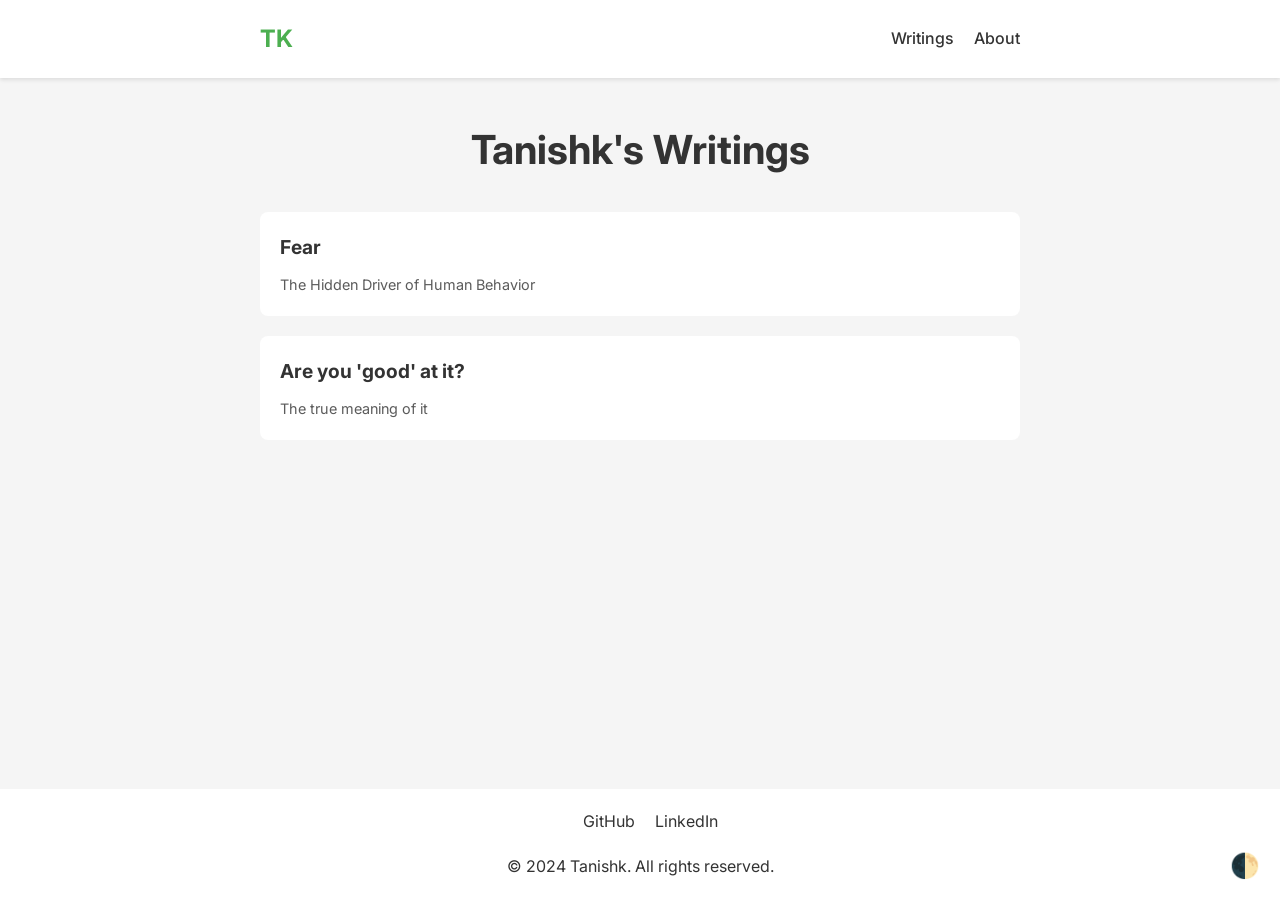
<file: index.html>
<!DOCTYPE html>
<html lang="en">
<head>
  <meta charset="UTF-8">
  <meta name="viewport" content="width=device-width, initial-scale=1.0">
  <title>Tanishk's Portfolio & Writings</title>
  <link rel="preconnect" href="https://fonts.googleapis.com">
  <link rel="preconnect" href="https://fonts.gstatic.com" crossorigin>
  <link href="https://fonts.googleapis.com/css2?family=Inter:wght@400;500;700&display=swap" rel="stylesheet">
  <style>
    :root {
      --bg-color: #f5f5f5;
      --text-color: #333333;
      --accent-color: #4caf50;
      --secondary-bg: #ffffff;
      --border-color: #e0e0e0;
    }

    .dark-mode {
      --bg-color: #131313;
      --text-color: #ffffff;
      --accent-color: #4caf50;
      --secondary-bg: #1a1a1a;
      --border-color: #333;
    }

    * {
      margin: 0;
      padding: 0;
      box-sizing: border-box;
    }

    body {
      background-color: var(--bg-color);
      color: var(--text-color);
      font-family: 'Inter', sans-serif;
      line-height: 1.6;
      transition: background-color 0.3s, color 0.3s;
      display: flex;
      flex-direction: column;
      min-height: 100vh;
    }

    .container {
      max-width: 800px;
      width: 100%;
      margin: 0 auto;
      padding: 0 20px;
    }

    header {
      background-color: var(--secondary-bg);
      padding: 20px 0;
      box-shadow: 0 2px 4px rgba(0,0,0,0.1);
    }

    nav {
      display: flex;
      justify-content: space-between;
      align-items: center;
    }

    .logo {
      font-size: 1.5rem;
      font-weight: 700;
      color: var(--accent-color);
      text-decoration: none;
    }

    .nav-links {
      display: flex;
      gap: 20px;
    }

    .nav-links a {
      color: var(--text-color);
      text-decoration: none;
      font-weight: 500;
      transition: color 0.2s;
    }

    .nav-links a:hover {
      color: var(--accent-color);
    }

    main {
      flex-grow: 1;
      padding: 40px 0;
    }

    h1 {
      font-size: 2.5rem;
      font-weight: 700;
      margin-bottom: 30px;
      text-align: center;
    }

    .writings-list {
      list-style: none;
      padding: 0;
    }

    .writings-list li {
      background-color: var(--secondary-bg);
      margin-bottom: 20px;
      border-radius: 8px;
      overflow: hidden;
      transition: transform 0.2s, box-shadow 0.2s;
    }

    .writings-list li:hover {
      transform: translateY(-5px);
      box-shadow: 0 4px 10px rgba(0,0,0,0.1);
    }

    .writings-list a {
      display: block;
      padding: 20px;
      color: var(--text-color);
      text-decoration: none;
      transition: background-color 0.2s;
    }

    .writings-list a:hover {
      background-color: rgba(76, 175, 80, 0.1);
    }

    .writings-list h3 {
      font-size: 1.2rem;
      margin-bottom: 10px;
    }

    .writings-list p {
      font-size: 0.9rem;
      color: var(--text-color);
      opacity: 0.8;
    }

    footer {
      background-color: var(--secondary-bg);
      padding: 20px 0;
      text-align: center;
      margin-top: auto;
    }

    .social-links {
      display: flex;
      justify-content: center;
      gap: 20px;
      margin-bottom: 20px;
    }

    .social-links a {
      color: var(--text-color);
      text-decoration: none;
      transition: color 0.2s;
    }

    .social-links a:hover {
      color: var(--accent-color);
    }

    .theme-toggle {
      background: none;
      border: none;
      color: var(--text-color);
      font-size: 1.5rem;
      cursor: pointer;
      position: fixed;
      bottom: 20px;
      right: 20px;
      transition: color 0.2s;
      z-index: 1000;
    }

    .theme-toggle:hover {
      color: var(--accent-color);
    }

    @media (max-width: 768px) {
      .nav-links {
        display: none;
      }

      .writings-list li {
        margin-bottom: 15px;
      }

      .writings-list a {
        padding: 15px;
      }
    }
  </style>
</head>
<body>
  <header>
    <div class="container">
      <nav>
        <a href="/" class="logo">TK</a>
        <div class="nav-links">
          <a href="#writings">Writings</a>
          <a href="#about">About</a>
        </div>
      </nav>
    </div>
  </header>

  <main>
    <div class="container">
      <h1>Tanishk's Writings</h1>
      <section id="writings">
        <ul class="writings-list">
          <li>
            <a href="/writings/writing1.html">
              <h3>Fear</h3>
              <p>The Hidden Driver of Human Behavior</p>
            </a>
          </li>
          <li>
            <a href="/writings/writing2.html">
              <h3>Are you 'good' at it?</h3>
              <p>The true meaning of it</p>
          </li>
        </ul>
      </section>
    </div>
  </main>

  <footer>
    <div class="container">
      <div class="social-links">
        <a href="https://github.com/TanishkBansode" target="_blank" rel="noopener noreferrer">GitHub</a>
        <a href="https://linkedin.com/in/tanishkbansode" target="_blank" rel="noopener noreferrer">LinkedIn</a>
      </div>
      <p>&copy; 2024 Tanishk. All rights reserved.</p>
    </div>
  </footer>

  <button class="theme-toggle" onclick="toggleTheme()">🌓</button>

  <script>
    function toggleTheme() {
      document.body.classList.toggle('dark-mode');
    }
  </script>
</body>
</html>
</file>
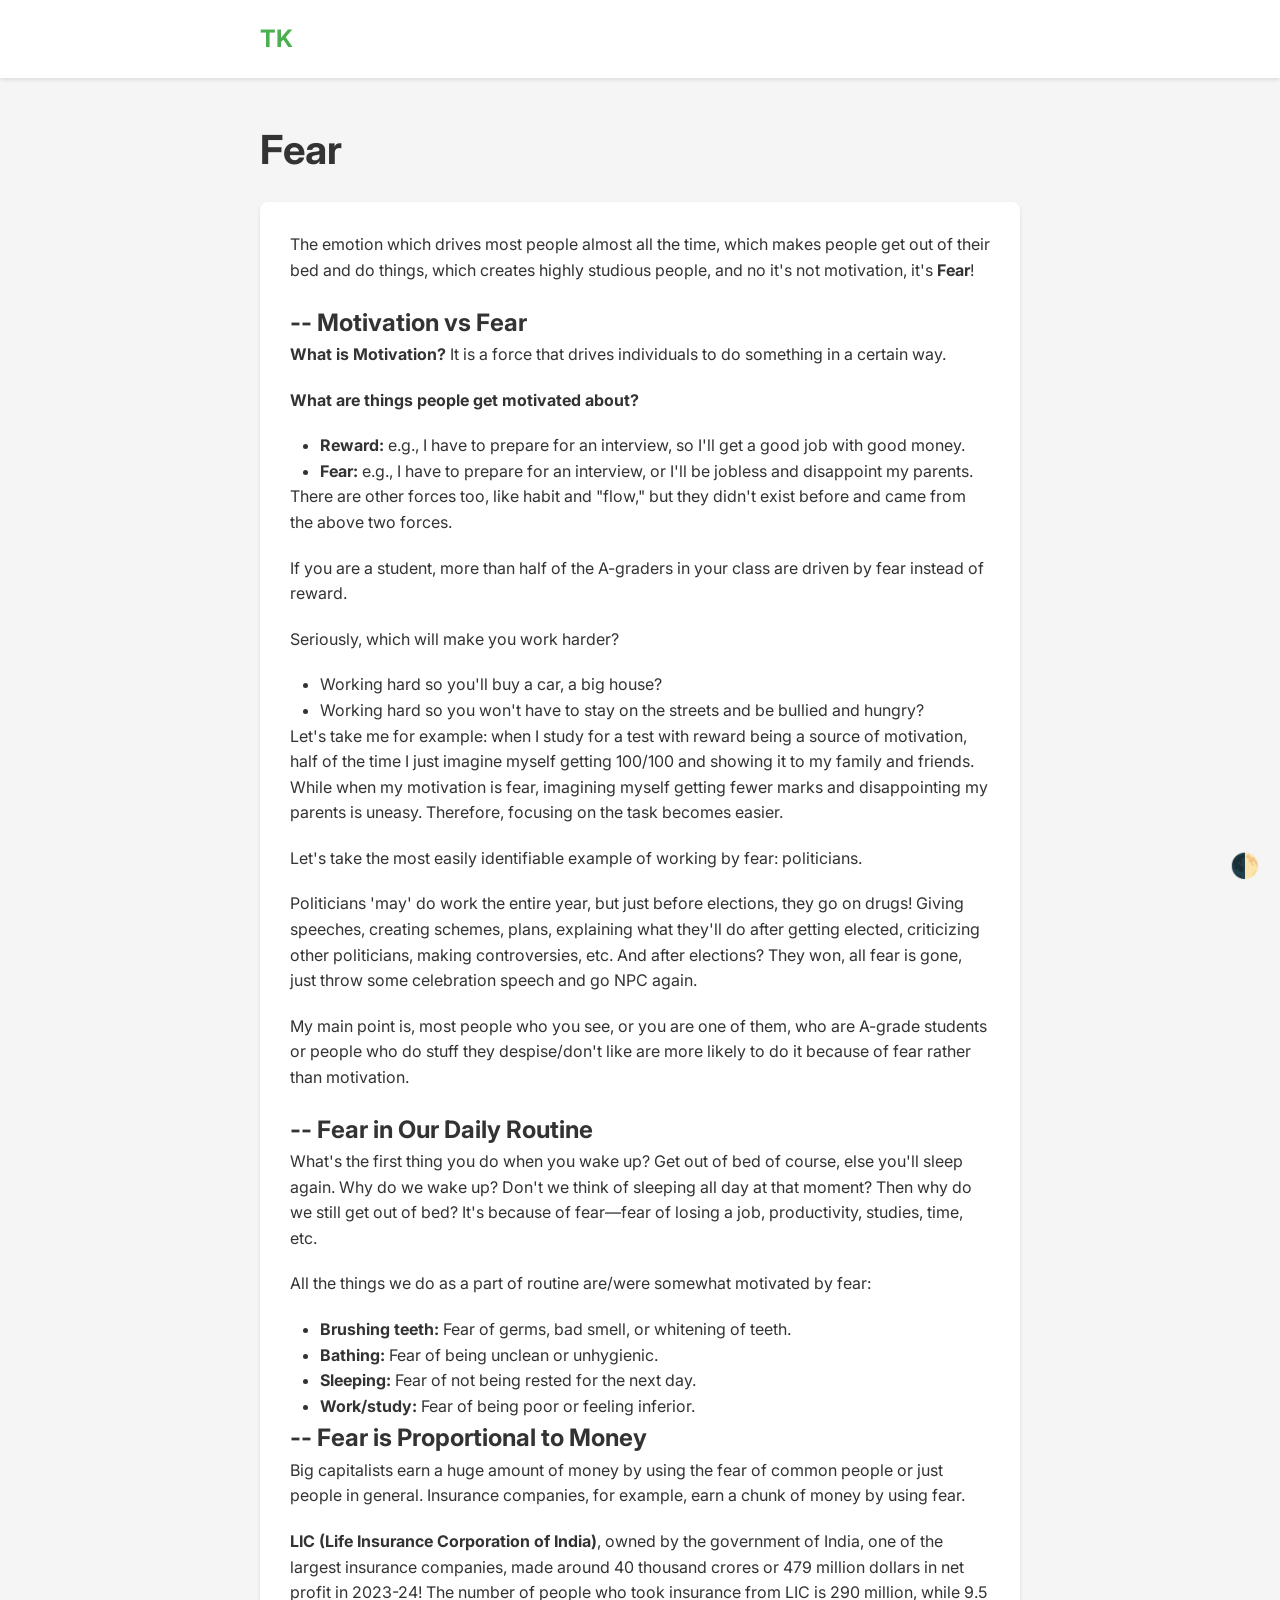
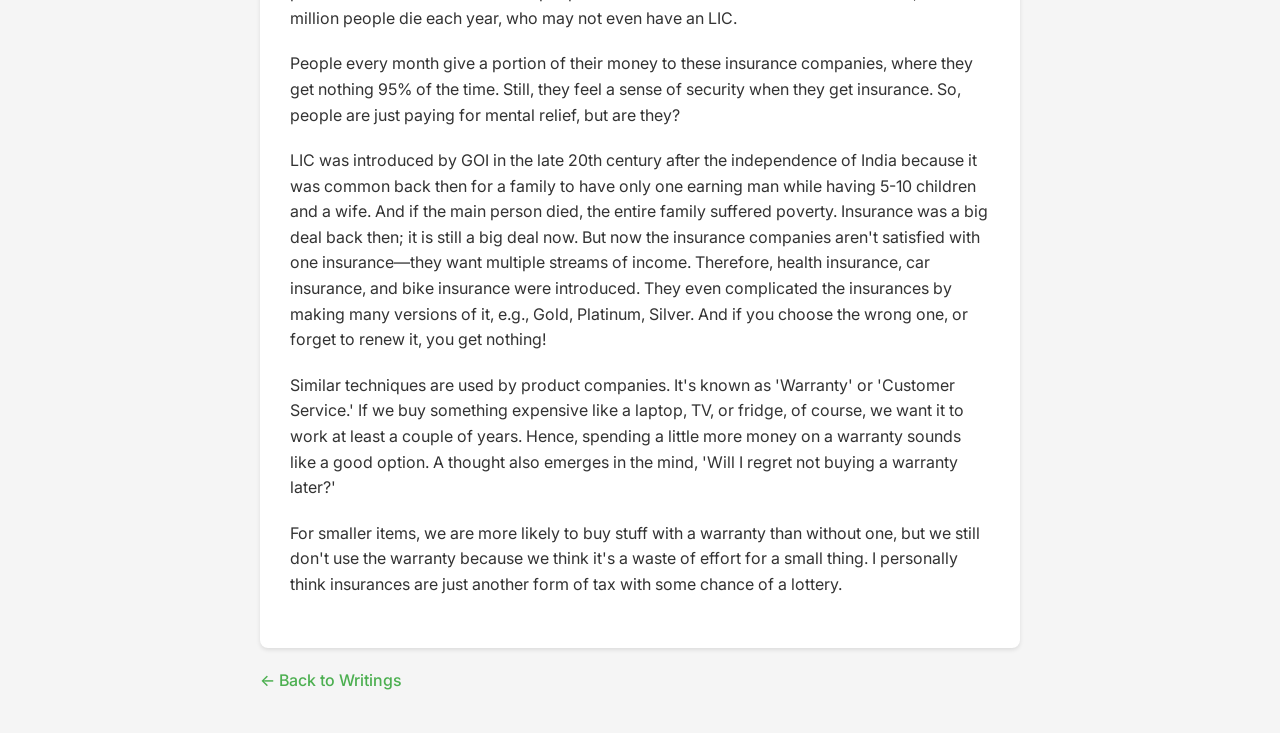
<file: writings/writing1.html>
<!DOCTYPE html>
<html lang="en">
<head>
  <meta charset="UTF-8">
  <meta name="viewport" content="width=device-width, initial-scale=1.0">
  <title>Fear - The Hidden Driver of Human Behavior</title>
  <link rel="preconnect" href="https://fonts.googleapis.com">
  <link rel="preconnect" href="https://fonts.gstatic.com" crossorigin>
  <link href="https://fonts.googleapis.com/css2?family=Inter:wght@400;500;700&display=swap" rel="stylesheet">
  <style>
    :root {
      --bg-color: #f5f5f5;
      --text-color: #333333;
      --accent-color: #4caf50;
      --secondary-bg: #ffffff;
      --border-color: #e0e0e0;
    }

    .dark-mode {
      --bg-color: #131313;
      --text-color: #ffffff;
      --accent-color: #4caf50;
      --secondary-bg: #1a1a1a;
      --border-color: #333;
    }

    * {
      margin: 0;
      padding: 0;
      box-sizing: border-box;
    }

    li {
            margin-left: 30px; /* Push list items ahead a little */
        }

    body {
      background-color: var(--bg-color);
      color: var(--text-color);
      font-family: 'Inter', sans-serif;
      line-height: 1.6;
      transition: background-color 0.3s, color 0.3s;
    }

    .container {
      max-width: 800px;
      margin: 0 auto;
      padding: 0 20px;
    }

    header {
      background-color: var(--secondary-bg);
      padding: 20px 0;
      box-shadow: 0 2px 4px rgba(0,0,0,0.1);
    }

    nav {
      display: flex;
      justify-content: space-between;
      align-items: center;
    }

    .logo {
      font-size: 1.5rem;
      font-weight: 700;
      color: var(--accent-color);
      text-decoration: none;
    }

    main {
      padding: 40px 0;
    }

    h1 {
      font-size: 2.5rem;
      font-weight: 700;
      margin-bottom: 20px;
    }

    .content {
      background-color: var(--secondary-bg);
      padding: 30px;
      border-radius: 8px;
      box-shadow: 0 2px 4px rgba(0,0,0,0.1);
    }

    .content p {
      margin-bottom: 20px;
    }

    .back-link {
      display: inline-block;
      margin-top: 20px;
      color: var(--accent-color);
      text-decoration: none;
      font-weight: 500;
      transition: color 0.2s;
    }

    .back-link:hover {
      color: var(--text-color);
    }

    .theme-toggle {
      background: none;
      border: none;
      color: var(--text-color);
      font-size: 1.5rem;
      cursor: pointer;
      position: fixed;
      bottom: 20px;
      right: 20px;
      transition: color 0.2s;
    }

    .theme-toggle:hover {
      color: var(--accent-color);
    }

    @media (max-width: 768px) {
      .content {
        padding: 20px;
      }
    }
  </style>
</head>
<body>
  <header>
    <div class="container">
      <nav>
        <a href="/index.html" class="logo">TK</a>
      </nav>
    </div>
  </header>

  <main>
    <div class="container">
      <h1>Fear</h1>
      <div class="content">
  <p>The emotion which drives most people almost all the time, which makes people get out of their bed and do things, which creates highly studious people, and no it's not motivation, it's <strong>Fear</strong>!</p>

  <h2>-- Motivation vs Fear</h2>
  <p><strong>What is Motivation?</strong> It is a force that drives individuals to do something in a certain way.</p>

  <p><strong>What are things people get motivated about?</strong></p>
  <ul>
    <li><strong>Reward:</strong> e.g., I have to prepare for an interview, so I'll get a good job with good money.</li>
    <li><strong>Fear:</strong> e.g., I have to prepare for an interview, or I'll be jobless and disappoint my parents.</li>
  </ul>

  <p>There are other forces too, like habit and "flow," but they didn't exist before and came from the above two forces.</p>

  <p>If you are a student, more than half of the A-graders in your class are driven by fear instead of reward.</p>

  <p>Seriously, which will make you work harder?</p>
  <ul>
    <li>Working hard so you'll buy a car, a big house?</li>
    <li>Working hard so you won't have to stay on the streets and be bullied and hungry?</li>
  </ul>

  <p>Let's take me for example: when I study for a test with reward being a source of motivation, half of the time I just imagine myself getting 100/100 and showing it to my family and friends. While when my motivation is fear, imagining myself getting fewer marks and disappointing my parents is uneasy. Therefore, focusing on the task becomes easier.</p>

  <p>Let's take the most easily identifiable example of working by fear: politicians.</p>
  <p>Politicians 'may' do work the entire year, but just before elections, they go on drugs! Giving speeches, creating schemes, plans, explaining what they'll do after getting elected, criticizing other politicians, making controversies, etc. And after elections? They won, all fear is gone, just throw some celebration speech and go NPC again.</p>

  <p>My main point is, most people who you see, or you are one of them, who are A-grade students or people who do stuff they despise/don't like are more likely to do it because of fear rather than motivation.</p>

  <h2>-- Fear in Our Daily Routine</h2>
  <p>What's the first thing you do when you wake up? Get out of bed of course, else you'll sleep again. Why do we wake up? Don't we think of sleeping all day at that moment? Then why do we still get out of bed? It's because of fear—fear of losing a job, productivity, studies, time, etc.</p>
  <p>All the things we do as a part of routine are/were somewhat motivated by fear:</p>
  <ul>
    <li><strong>Brushing teeth:</strong> Fear of germs, bad smell, or whitening of teeth.</li>
    <li><strong>Bathing:</strong> Fear of being unclean or unhygienic.</li>
    <li><strong>Sleeping:</strong> Fear of not being rested for the next day.</li>
    <li><strong>Work/study:</strong> Fear of being poor or feeling inferior.</li>
  </ul>

  <h2>-- Fear is Proportional to Money</h2>
  <p>Big capitalists earn a huge amount of money by using the fear of common people or just people in general. Insurance companies, for example, earn a chunk of money by using fear.</p>

  <p><strong>LIC (Life Insurance Corporation of India)</strong>, owned by the government of India, one of the largest insurance companies, made around 40 thousand crores or 479 million dollars in net profit in 2023-24! The number of people who took insurance from LIC is 290 million, while 9.5 million people die each year, who may not even have an LIC.</p>

  <p>People every month give a portion of their money to these insurance companies, where they get nothing 95% of the time. Still, they feel a sense of security when they get insurance. So, people are just paying for mental relief, but are they?</p>

  <p>LIC was introduced by GOI in the late 20th century after the independence of India because it was common back then for a family to have only one earning man while having 5-10 children and a wife. And if the main person died, the entire family suffered poverty. Insurance was a big deal back then; it is still a big deal now. But now the insurance companies aren't satisfied with one insurance—they want multiple streams of income. Therefore, health insurance, car insurance, and bike insurance were introduced. They even complicated the insurances by making many versions of it, e.g., Gold, Platinum, Silver. And if you choose the wrong one, or forget to renew it, you get nothing!</p>

  <p>Similar techniques are used by product companies. It's known as 'Warranty' or 'Customer Service.' If we buy something expensive like a laptop, TV, or fridge, of course, we want it to work at least a couple of years. Hence, spending a little more money on a warranty sounds like a good option. A thought also emerges in the mind, 'Will I regret not buying a warranty later?'</p>

  <p>For smaller items, we are more likely to buy stuff with a warranty than without one, but we still don't use the warranty because we think it's a waste of effort for a small thing. I personally think insurances are just another form of tax with some chance of a lottery.</p>
      </div>


      <a href="/index.html" class="back-link">← Back to Writings</a>
    </div>
  </main>

  <button class="theme-toggle" onclick="toggleTheme()">🌓</button>

  <script>
    function toggleTheme() {
      document.body.classList.toggle('dark-mode');
    }
  </script>
</body>
</html>
</file>
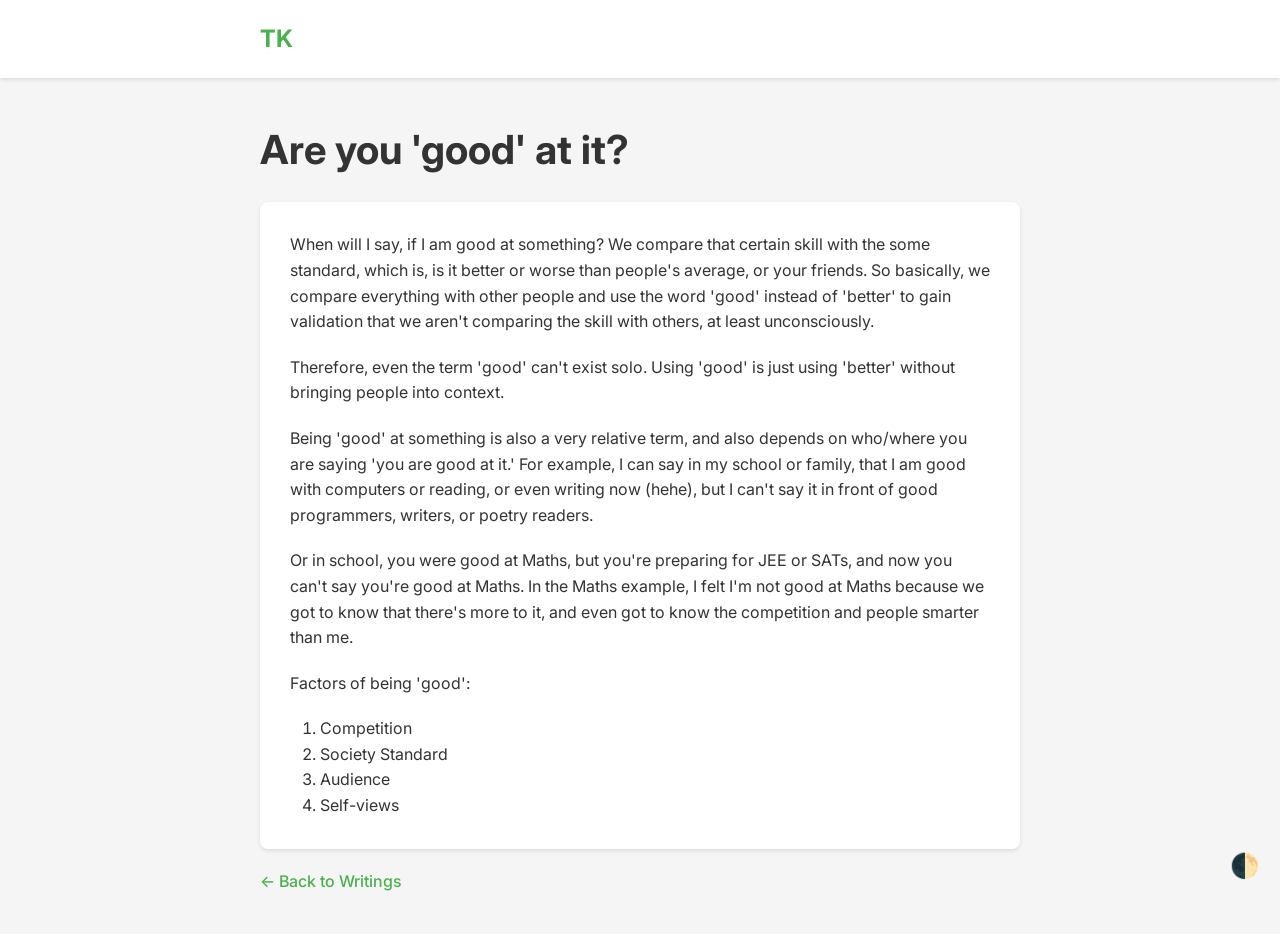
<file: writings/writing2.html>
<!DOCTYPE html>
<html lang="en">
<head>
  <meta charset="UTF-8">
  <meta name="viewport" content="width=device-width, initial-scale=1.0">
  <title>Are you 'good' at it?</title>
  <link rel="preconnect" href="https://fonts.googleapis.com">
  <link rel="preconnect" href="https://fonts.gstatic.com" crossorigin>
  <link href="https://fonts.googleapis.com/css2?family=Inter:wght@400;500;700&display=swap" rel="stylesheet">
  <style>
    :root {
      --bg-color: #f5f5f5;
      --text-color: #333333;
      --accent-color: #4caf50;
      --secondary-bg: #ffffff;
      --border-color: #e0e0e0;
    }

    .dark-mode {
      --bg-color: #131313;
      --text-color: #ffffff;
      --accent-color: #4caf50;
      --secondary-bg: #1a1a1a;
      --border-color: #333;
    }

    * {
      margin: 0;
      padding: 0;
      box-sizing: border-box;
    }

    body {
      background-color: var(--bg-color);
      color: var(--text-color);
      font-family: 'Inter', sans-serif;
      line-height: 1.6;
      transition: background-color 0.3s, color 0.3s;
    }

    .container {
      max-width: 800px;
      margin: 0 auto;
      padding: 0 20px;
    }

    header {
      background-color: var(--secondary-bg);
      padding: 20px 0;
      box-shadow: 0 2px 4px rgba(0,0,0,0.1);
    }

    nav {
      display: flex;
      justify-content: space-between;
      align-items: center;
    }

    .logo {
      font-size: 1.5rem;
      font-weight: 700;
      color: var(--accent-color);
      text-decoration: none;
    }

    main {
      padding: 40px 0;
    }

    h1 {
      font-size: 2.5rem;
      font-weight: 700;
      margin-bottom: 20px;
    }
    li {
            margin-left: 30px; /* Push list items ahead a little */
        }

    .content {
      background-color: var(--secondary-bg);
      padding: 30px;
      border-radius: 8px;
      box-shadow: 0 2px 4px rgba(0,0,0,0.1);
    }

    .content p {
      margin-bottom: 20px;
    }

    .back-link {
      display: inline-block;
      margin-top: 20px;
      color: var(--accent-color);
      text-decoration: none;
      font-weight: 500;
      transition: color 0.2s;
    }

    .back-link:hover {
      color: var(--text-color);
    }

    .theme-toggle {
      background: none;
      border: none;
      color: var(--text-color);
      font-size: 1.5rem;
      cursor: pointer;
      position: fixed;
      bottom: 20px;
      right: 20px;
      transition: color 0.2s;
    }

    .theme-toggle:hover {
      color: var(--accent-color);
    }

    @media (max-width: 768px) {
      .content {
        padding: 20px;
      }
    }
  </style>
</head>
<body>
  <header>
    <div class="container">
      <nav>
        <a href="/index.html" class="logo">TK</a>
      </nav>
    </div>
  </header>

  <main>
    <div class="container">
      <h1>Are you 'good' at it?</h1>
     <div class="content">
        <p>When will I say, if I am good at something? We compare that certain skill with the some standard, which is, is it better or worse than people's average, or your friends. So basically, we compare everything with other people and use the word 'good' instead of 'better' to gain validation that we aren't comparing the skill with others, at least unconsciously.</p>
        
        <p>Therefore, even the term 'good' can't exist solo. Using 'good' is just using 'better' without bringing people into context.</p>
        
        <p>Being 'good' at something is also a very relative term, and also depends on who/where you are saying 'you are good at it.' For example, I can say in my school or family, that I am good with computers or reading, or even writing now (hehe), but I can't say it in front of good programmers, writers, or poetry readers.</p>
        
        <p>Or in school, you were good at Maths, but you're preparing for JEE or SATs, and now you can't say you're good at Maths. In the Maths example, I felt I'm not good at Maths because we got to know that there's more to it, and even got to know the competition and people smarter than me.</p>
        
        <p>Factors of being 'good':</p>
        <ol>
            <li>Competition</li>
            <li>Society Standard</li>
            <li>Audience</li>
            <li>Self-views</li>
        </ol>
    </div>
      
      <a href="/index.html" class="back-link">← Back to Writings</a>
    </div>
  </main>

  <button class="theme-toggle" onclick="toggleTheme()">🌓</button>

  <script>
    function toggleTheme() {
      document.body.classList.toggle('dark-mode');
    }
  </script>
</body>
</html>
</file>
